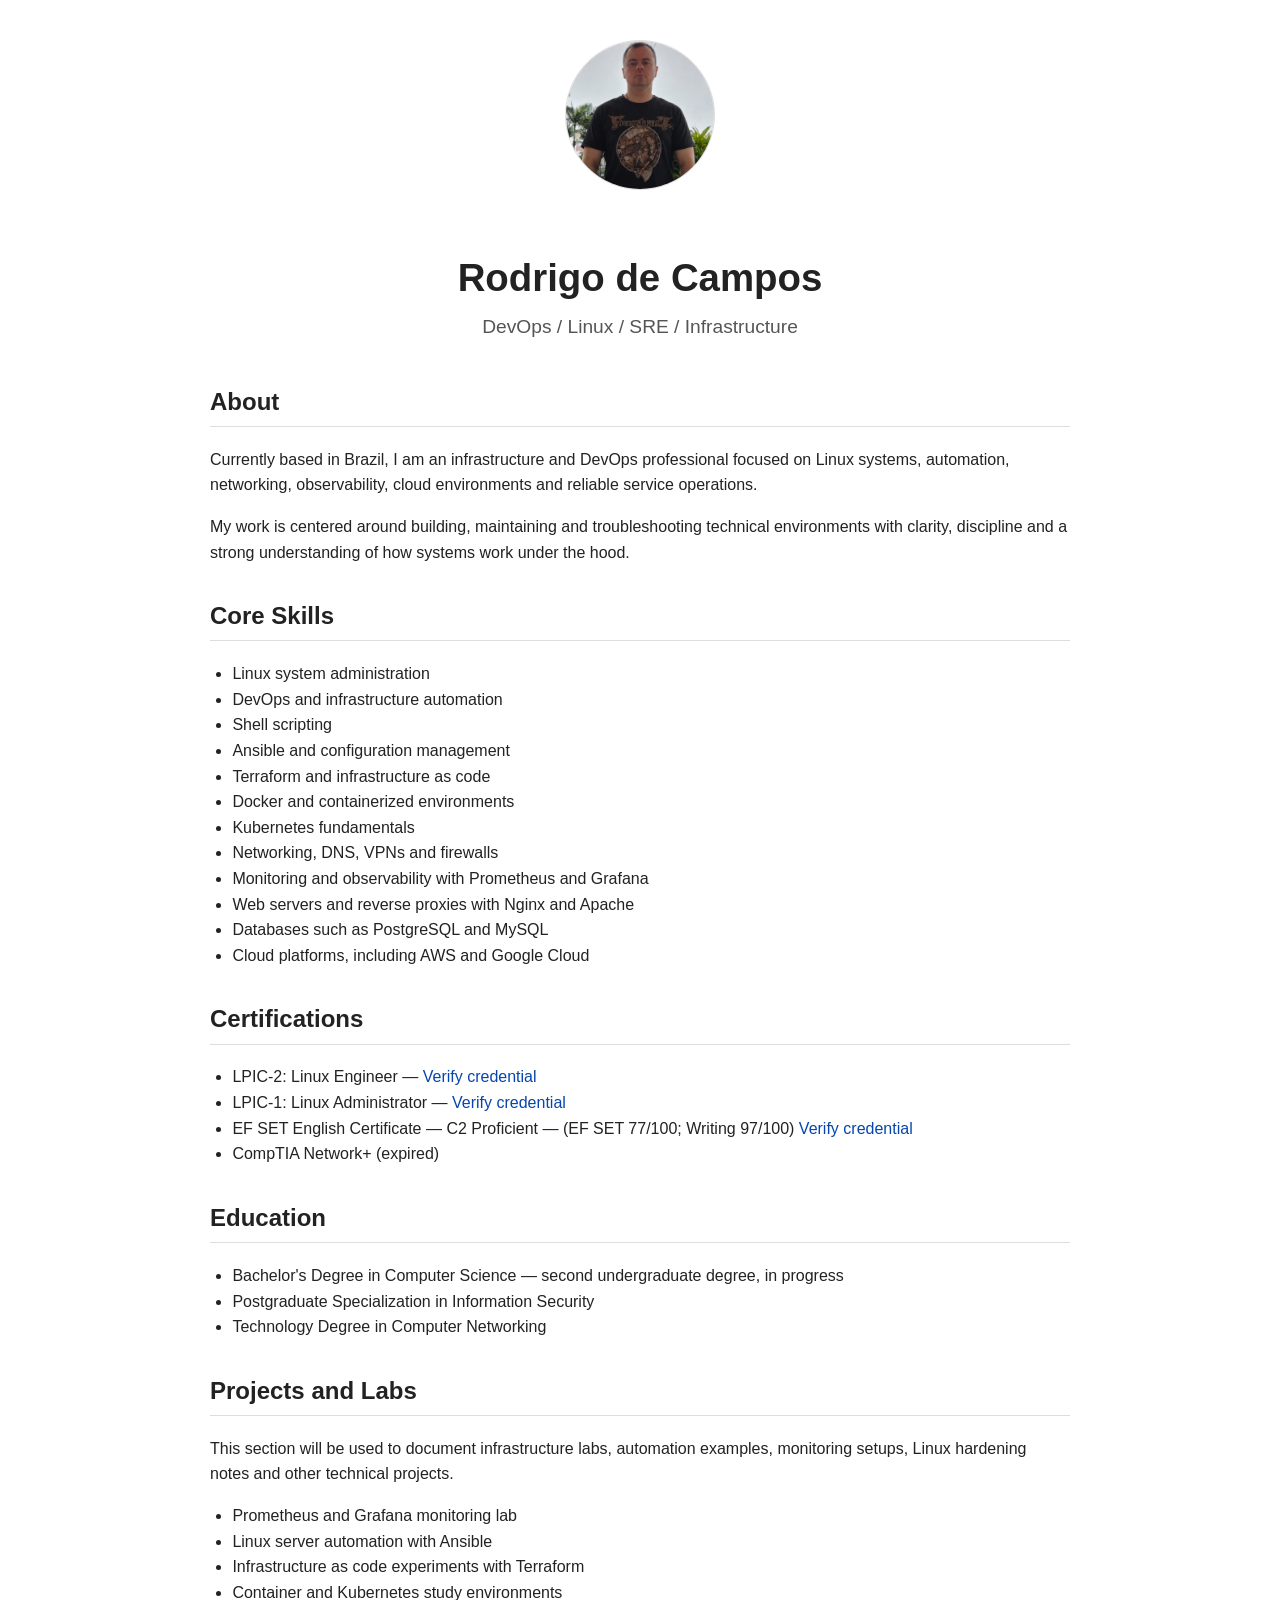
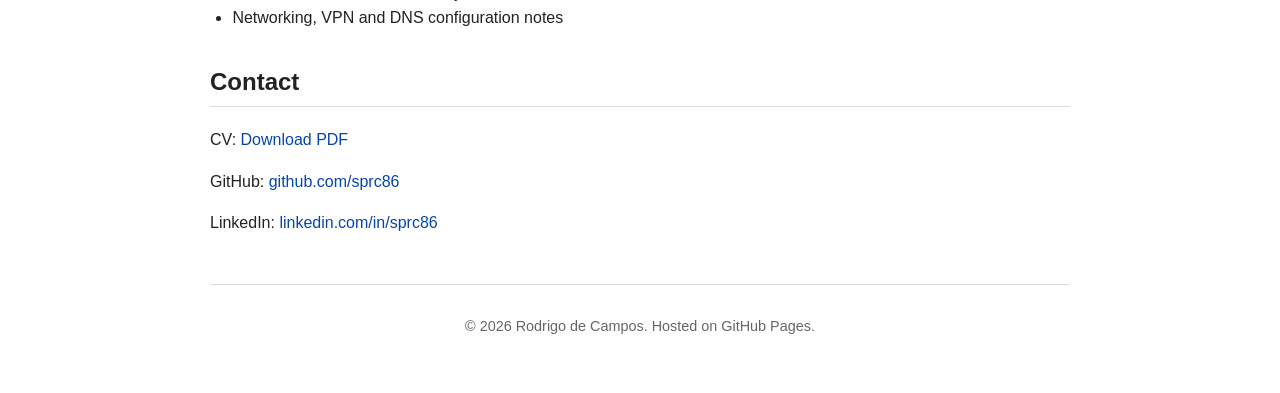
<file: index.html>
<!doctype html>

<html lang="en">
<head>
  <meta charset="utf-8">
  <meta name="viewport" content="width=device-width, initial-scale=1">
  <title>Rodrigo de Campos | DevOps / Linux / SRE</title>
  <meta name="description" content="Rodrigo de Campos - DevOps, Linux, SRE, infrastructure, automation, cloud, networking and observability.">
  <link rel="canonical" href="https://rodrigodecampos.com.br/">
  <style>
    body {
      font-family: Arial, Helvetica, sans-serif;
      line-height: 1.6;
      max-width: 860px;
      margin: 0 auto;
      padding: 40px 24px;
      color: #222;
      background: #fff;
    }

    header {
      margin-bottom: 40px;
      text-align: center;
    }

    h1 {
      font-size: 2.4rem;
      margin-bottom: 0.2rem;
    }

    h2 {
      margin-top: 2rem;
      border-bottom: 1px solid #ddd;
      padding-bottom: 0.3rem;
    }

    a {
      color: #0645ad;
      text-decoration: none;
    }

    a:hover {
      text-decoration: underline;
    }

    .subtitle {
      font-size: 1.2rem;
      color: #555;
      margin-top: 0;
    }

    .section {
      margin-bottom: 2rem;
    }

    .profile-photo {
      width: 148px;
      height: 148px;
      object-fit: cover;
      object-position: center top;
      border-radius: 50%;
      margin-bottom: 24px;
      border: 1px solid #ddd;
    }

    ul {
      padding-left: 1.4rem;
    }

    footer {
      margin-top: 3rem;
      font-size: 0.9rem;
      color: #666;
      border-top: 1px solid #ddd;
      padding-top: 1rem;
      text-align: center;
    }
  </style>

</head>

<body>
  <header>
    <img class="profile-photo" src="assets/images/rdc2.png" alt="Rodrigo de Campos">


<h1>Rodrigo de Campos</h1>
<p class="subtitle">DevOps / Linux / SRE / Infrastructure</p>


  </header>

  <main>
    <section id="about" class="section">
      <h2>About</h2>


  <p>
    Currently based in Brazil, I am an infrastructure and DevOps professional focused on Linux systems,
    automation, networking, observability, cloud environments and reliable
    service operations.
  </p>

  <p>
    My work is centered around building, maintaining and troubleshooting
    technical environments with clarity, discipline and a strong understanding
    of how systems work under the hood.
  </p>
</section>

<section id="skills" class="section">
  <h2>Core Skills</h2>

  <ul>
    <li>Linux system administration</li>
    <li>DevOps and infrastructure automation</li>
    <li>Shell scripting</li>
    <li>Ansible and configuration management</li>
    <li>Terraform and infrastructure as code</li>
    <li>Docker and containerized environments</li>
    <li>Kubernetes fundamentals</li>
    <li>Networking, DNS, VPNs and firewalls</li>
    <li>Monitoring and observability with Prometheus and Grafana</li>
    <li>Web servers and reverse proxies with Nginx and Apache</li>
    <li>Databases such as PostgreSQL and MySQL</li>
    <li>Cloud platforms, including AWS and Google Cloud</li>
  </ul>
</section>

<section id="certifications" class="section">
  <h2>Certifications</h2>

  <ul>
    <li>LPIC-2: Linux Engineer — <a href="https://cs.lpi.org/caf/Xamman/certification/verify/LPI000189969/xfram867fl" target="_blank" rel="noopener noreferrer">Verify credential</a></li>
    <li>LPIC-1: Linux Administrator — <a href="https://cs.lpi.org/caf/Xamman/certification/verify/LPI000189969/xfram867fl" target="_blank" rel="noopener noreferrer">Verify credential</a></li>
    <li>EF SET English Certificate — C2 Proficient — (EF SET 77/100; Writing 97/100) <a href="https://cert.efset.org/en/R8xj2A" target="_blank" rel="noopener noreferrer">Verify credential</a></li>
    <li>CompTIA Network+ (expired)</li>
  </ul>
</section>

<section id="education" class="section">
  <h2>Education</h2>

  <ul>
    <li>Bachelor's Degree in Computer Science — second undergraduate degree, in progress</li>
    <li>Postgraduate Specialization in Information Security</li>
    <li>Technology Degree in Computer Networking</li>
  </ul>
</section>

<section id="projects" class="section">
  <h2>Projects and Labs</h2>

  <p>
    This section will be used to document infrastructure labs, automation
    examples, monitoring setups, Linux hardening notes and other technical
    projects.
  </p>

  <ul>
    <li>Prometheus and Grafana monitoring lab</li>
    <li>Linux server automation with Ansible</li>
    <li>Infrastructure as code experiments with Terraform</li>
    <li>Container and Kubernetes study environments</li>
    <li>Networking, VPN and DNS configuration notes</li>
  </ul>
</section>

<section id="contact" class="section">
  <h2>Contact</h2>

  <p>
    CV:
    <a href="assets/cv/Rodrigo_de_Campos.pdf" target="_blank" rel="noopener noreferrer">
      Download PDF
    </a>
  </p>

  <p>
    GitHub:
    <a href="https://github.com/sprc86" target="_blank" rel="noopener noreferrer">
      github.com/sprc86
    </a>
  </p>

  <p>
    LinkedIn:
    <a href="https://www.linkedin.com/in/sprc86/" target="_blank" rel="noopener noreferrer">
      linkedin.com/in/sprc86
    </a>
  </p>
</section>


  </main>

  <footer>
    <p>© 2026 Rodrigo de Campos. Hosted on GitHub Pages.</p>
  </footer>
</body>
</html>
</file>
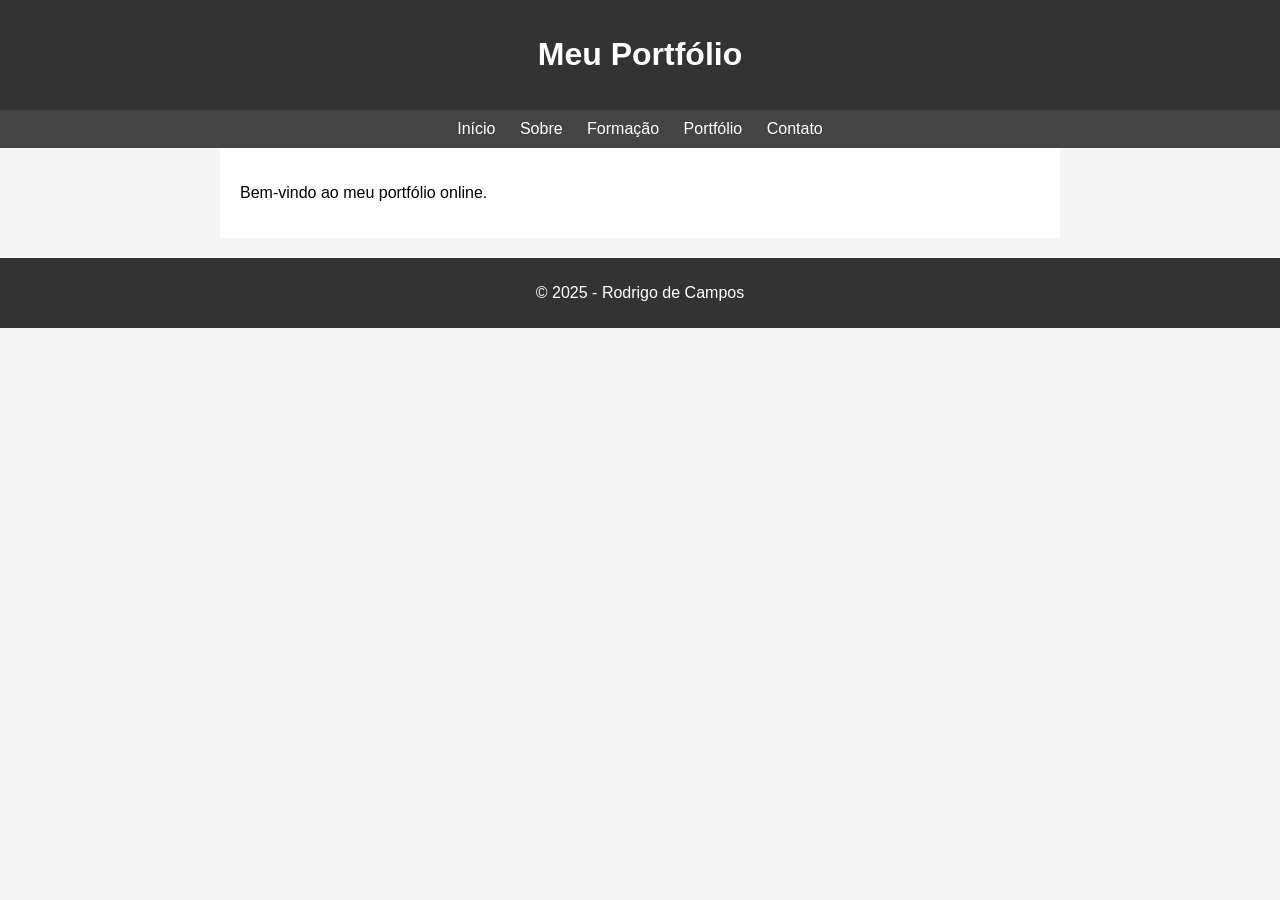
<file: portfolio_rodrigo/index.html>
<!DOCTYPE html>
<html lang="pt-BR">
<head>
    <meta charset="UTF-8">
    <title>Página Inicial</title>
    <link rel="stylesheet" href="css/estilo.css">
</head>
<body>

<header>
    <h1>Meu Portfólio</h1>
</header>
<nav>
    <a href="index.html">Início</a>
    <a href="sobre.html">Sobre</a>
    <a href="formacao.html">Formação</a>
    <a href="portfolio.html">Portfólio</a>
    <a href="contato.html">Contato</a>
</nav>

<main>
<p>Bem-vindo ao meu portfólio online.</p>
</main>
<footer>
    <p>&copy; 2025 - Rodrigo de Campos</p>
</footer>
</body>
</html>
</file>
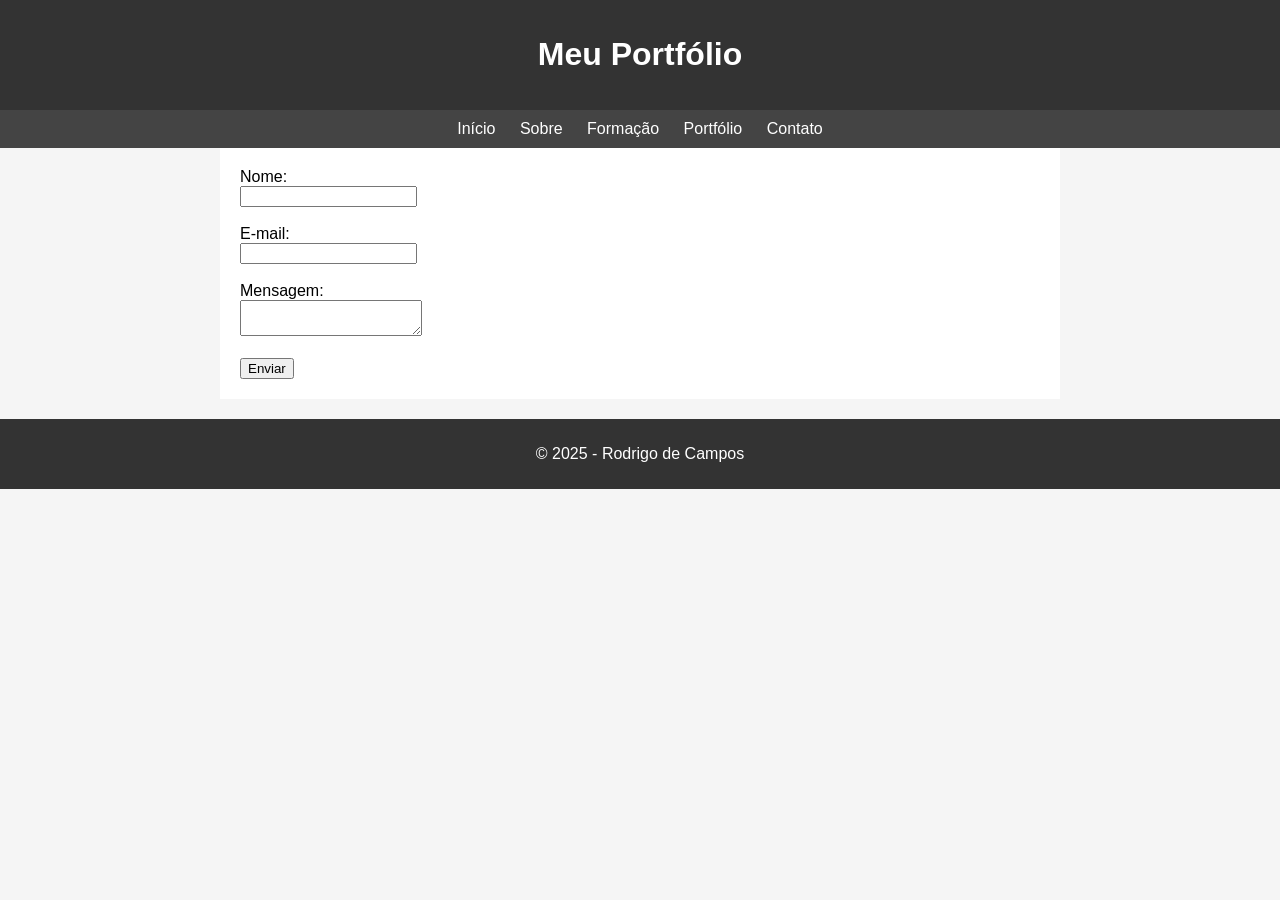
<file: portfolio_rodrigo/contato.html>
<!DOCTYPE html>
<html lang="pt-BR">
<head>
    <meta charset="UTF-8">
    <title>Contato</title>
    <link rel="stylesheet" href="css/estilo.css">
</head>
<body>

<header>
    <h1>Meu Portfólio</h1>
</header>
<nav>
    <a href="index.html">Início</a>
    <a href="sobre.html">Sobre</a>
    <a href="formacao.html">Formação</a>
    <a href="portfolio.html">Portfólio</a>
    <a href="contato.html">Contato</a>
</nav>

<main>

<form>
    <label for="nome">Nome:</label><br>
    <input type="text" id="nome" name="nome"><br><br>
    <label for="email">E-mail:</label><br>
    <input type="email" id="email" name="email"><br><br>
    <label for="mensagem">Mensagem:</label><br>
    <textarea id="mensagem" name="mensagem"></textarea><br><br>
    <input type="submit" value="Enviar">
</form>

</main>
<footer>
    <p>&copy; 2025 - Rodrigo de Campos</p>
</footer>
</body>
</html>
</file>
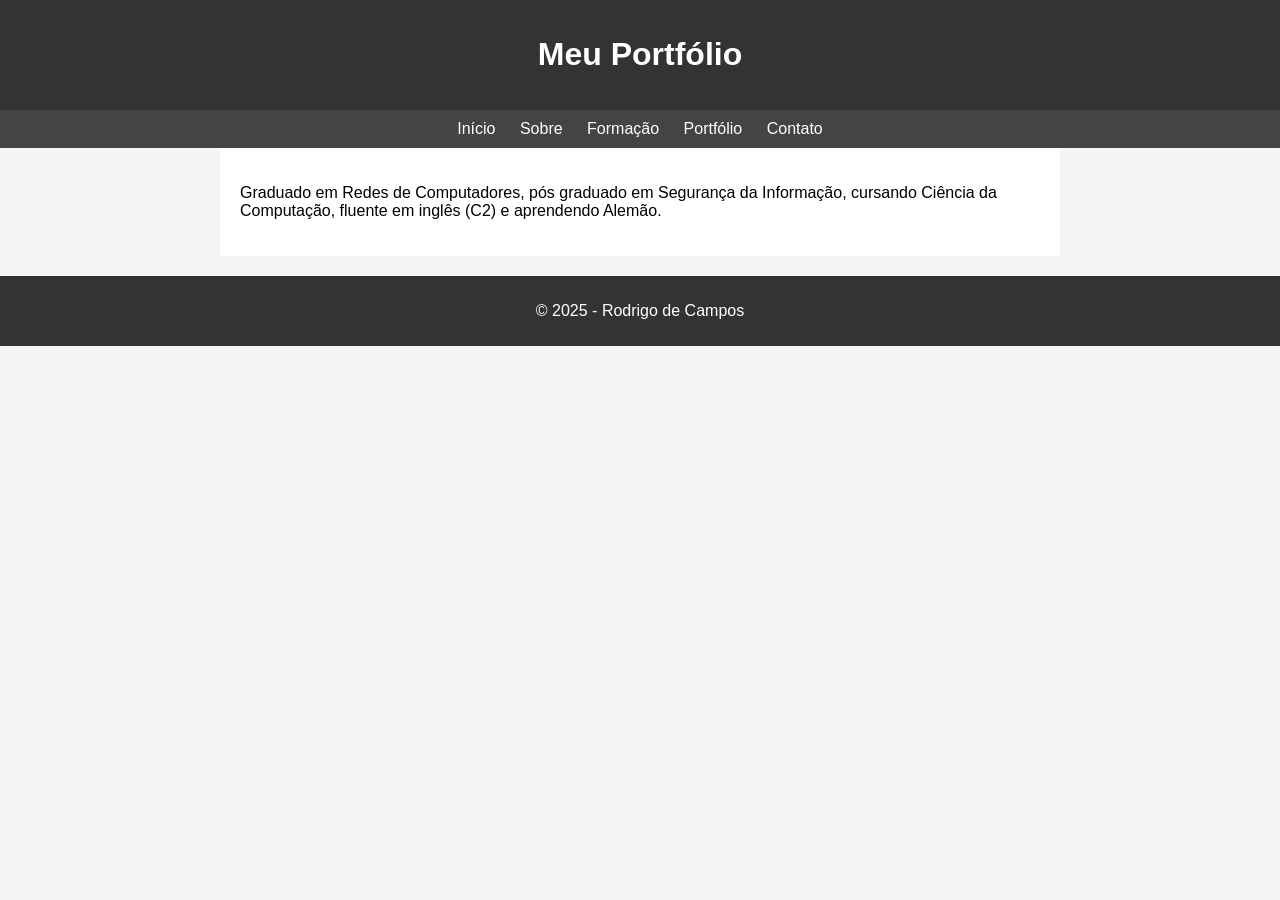
<file: portfolio_rodrigo/formacao.html>
<!DOCTYPE html>
<html lang="pt-BR">
<head>
    <meta charset="UTF-8">
    <title>Formação</title>
    <link rel="stylesheet" href="css/estilo.css">
</head>
<body>

<header>
    <h1>Meu Portfólio</h1>
</header>
<nav>
    <a href="index.html">Início</a>
    <a href="sobre.html">Sobre</a>
    <a href="formacao.html">Formação</a>
    <a href="portfolio.html">Portfólio</a>
    <a href="contato.html">Contato</a>
</nav>

<main>
<p>Graduado em Redes de Computadores, pós graduado em Segurança da Informação,  cursando Ciência da Computação, fluente em inglês (C2) e aprendendo Alemão.</p>
</main>
<footer>
    <p>&copy; 2025 - Rodrigo de Campos</p>
</footer>
</body>
</html>
</file>
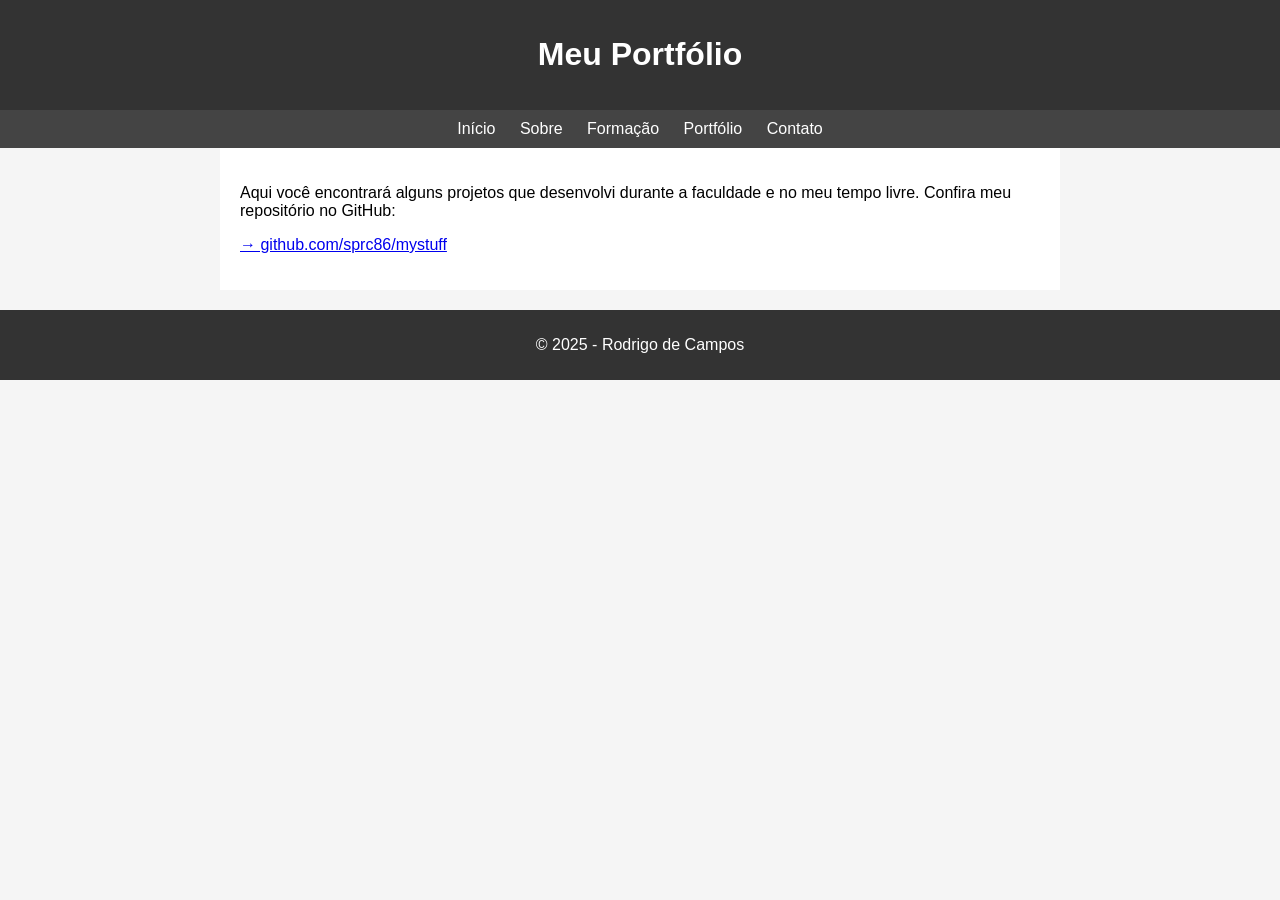
<file: portfolio_rodrigo/portfolio.html>
<!DOCTYPE html>
<html lang="pt-BR">
<head>
    <meta charset="UTF-8">
    <title>Portfólio</title>
    <link rel="stylesheet" href="css/estilo.css">
</head>
<body>

<header>
    <h1>Meu Portfólio</h1>
</header>
<nav>
    <a href="index.html">Início</a>
    <a href="sobre.html">Sobre</a>
    <a href="formacao.html">Formação</a>
    <a href="portfolio.html">Portfólio</a>
    <a href="contato.html">Contato</a>
</nav>

<main>
<p>Aqui você encontrará alguns projetos que desenvolvi durante a faculdade e no meu tempo livre. Confira meu repositório no GitHub:</p>

<p><a href="https://github.com/sprc86/mystuff" target="_blank">→ github.com/sprc86/mystuff</a></p>

</main>
<footer>
    <p>&copy; 2025 - Rodrigo de Campos</p>
</footer>
</body>
</html>
</file>
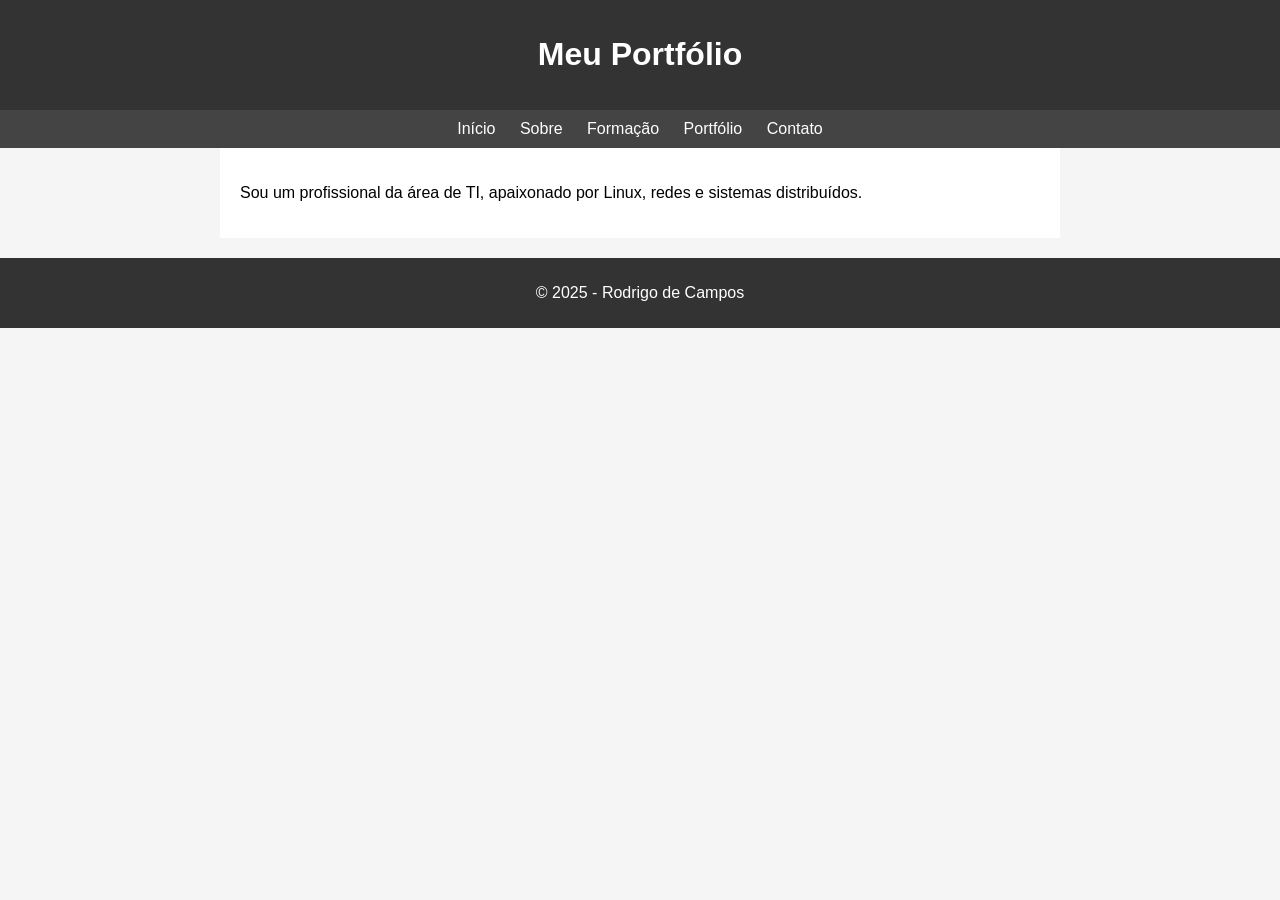
<file: portfolio_rodrigo/sobre.html>
<!DOCTYPE html>
<html lang="pt-BR">
<head>
    <meta charset="UTF-8">
    <title>Sobre Mim</title>
    <link rel="stylesheet" href="css/estilo.css">
</head>
<body>

<header>
    <h1>Meu Portfólio</h1>
</header>
<nav>
    <a href="index.html">Início</a>
    <a href="sobre.html">Sobre</a>
    <a href="formacao.html">Formação</a>
    <a href="portfolio.html">Portfólio</a>
    <a href="contato.html">Contato</a>
</nav>

<main>
<p>Sou um profissional da área de TI, apaixonado por Linux, redes e sistemas distribuídos.</p>
</main>
<footer>
    <p>&copy; 2025 - Rodrigo de Campos</p>
</footer>
</body>
</html>
</file>
<file: portfolio_rodrigo/css/estilo.css>
/* estilo.css - layout simples e funcional */

body {
    font-family: Arial, sans-serif;
    margin: 0;
    padding: 0;
    background-color: #f5f5f5;
}

header {
    background-color: #333;
    color: #fff;
    padding: 15px;
    text-align: center;
}

nav {
    background-color: #444;
    padding: 10px;
    text-align: center;
}

nav a {
    color: white;
    margin: 0 10px;
    text-decoration: none;
}

main {
    padding: 20px;
    max-width: 800px;
    margin: auto;
    background-color: white;
}

footer {
    background-color: #333;
    color: white;
    text-align: center;
    padding: 10px;
    margin-top: 20px;
}
</file>
